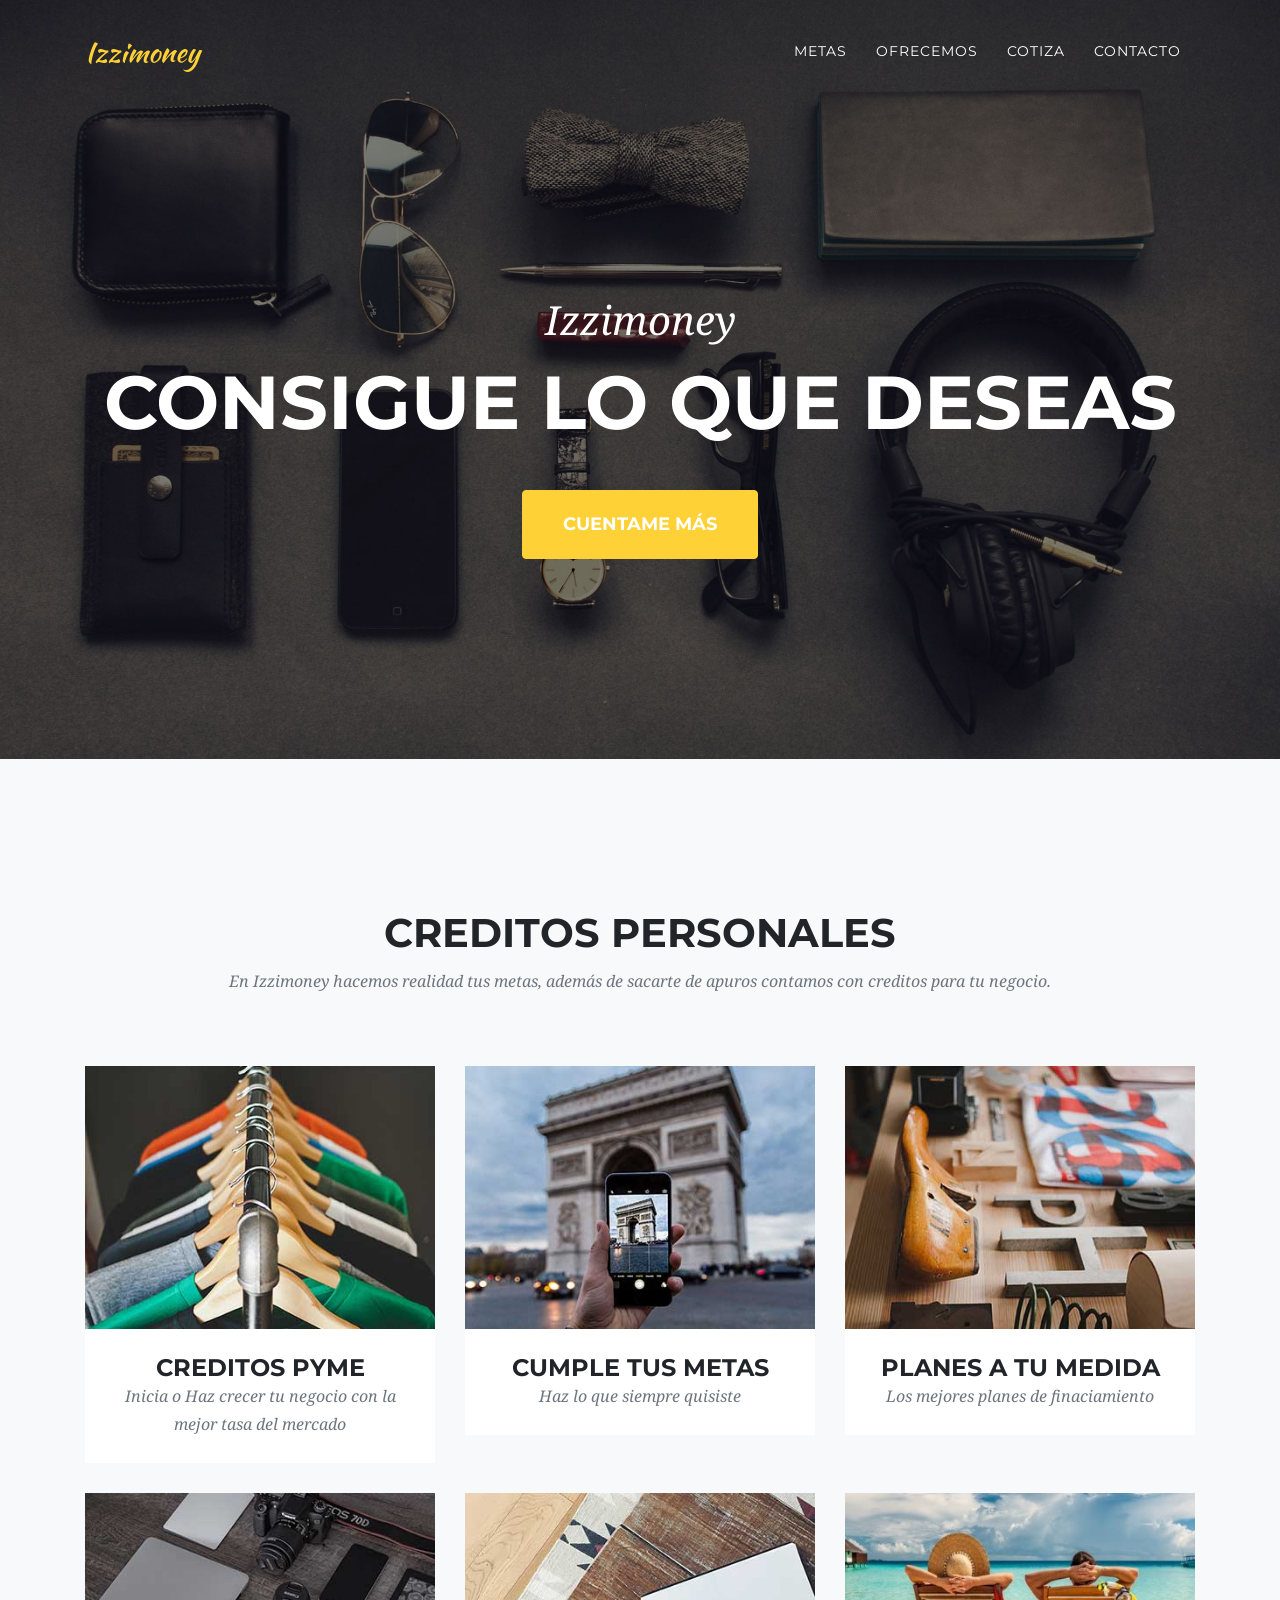
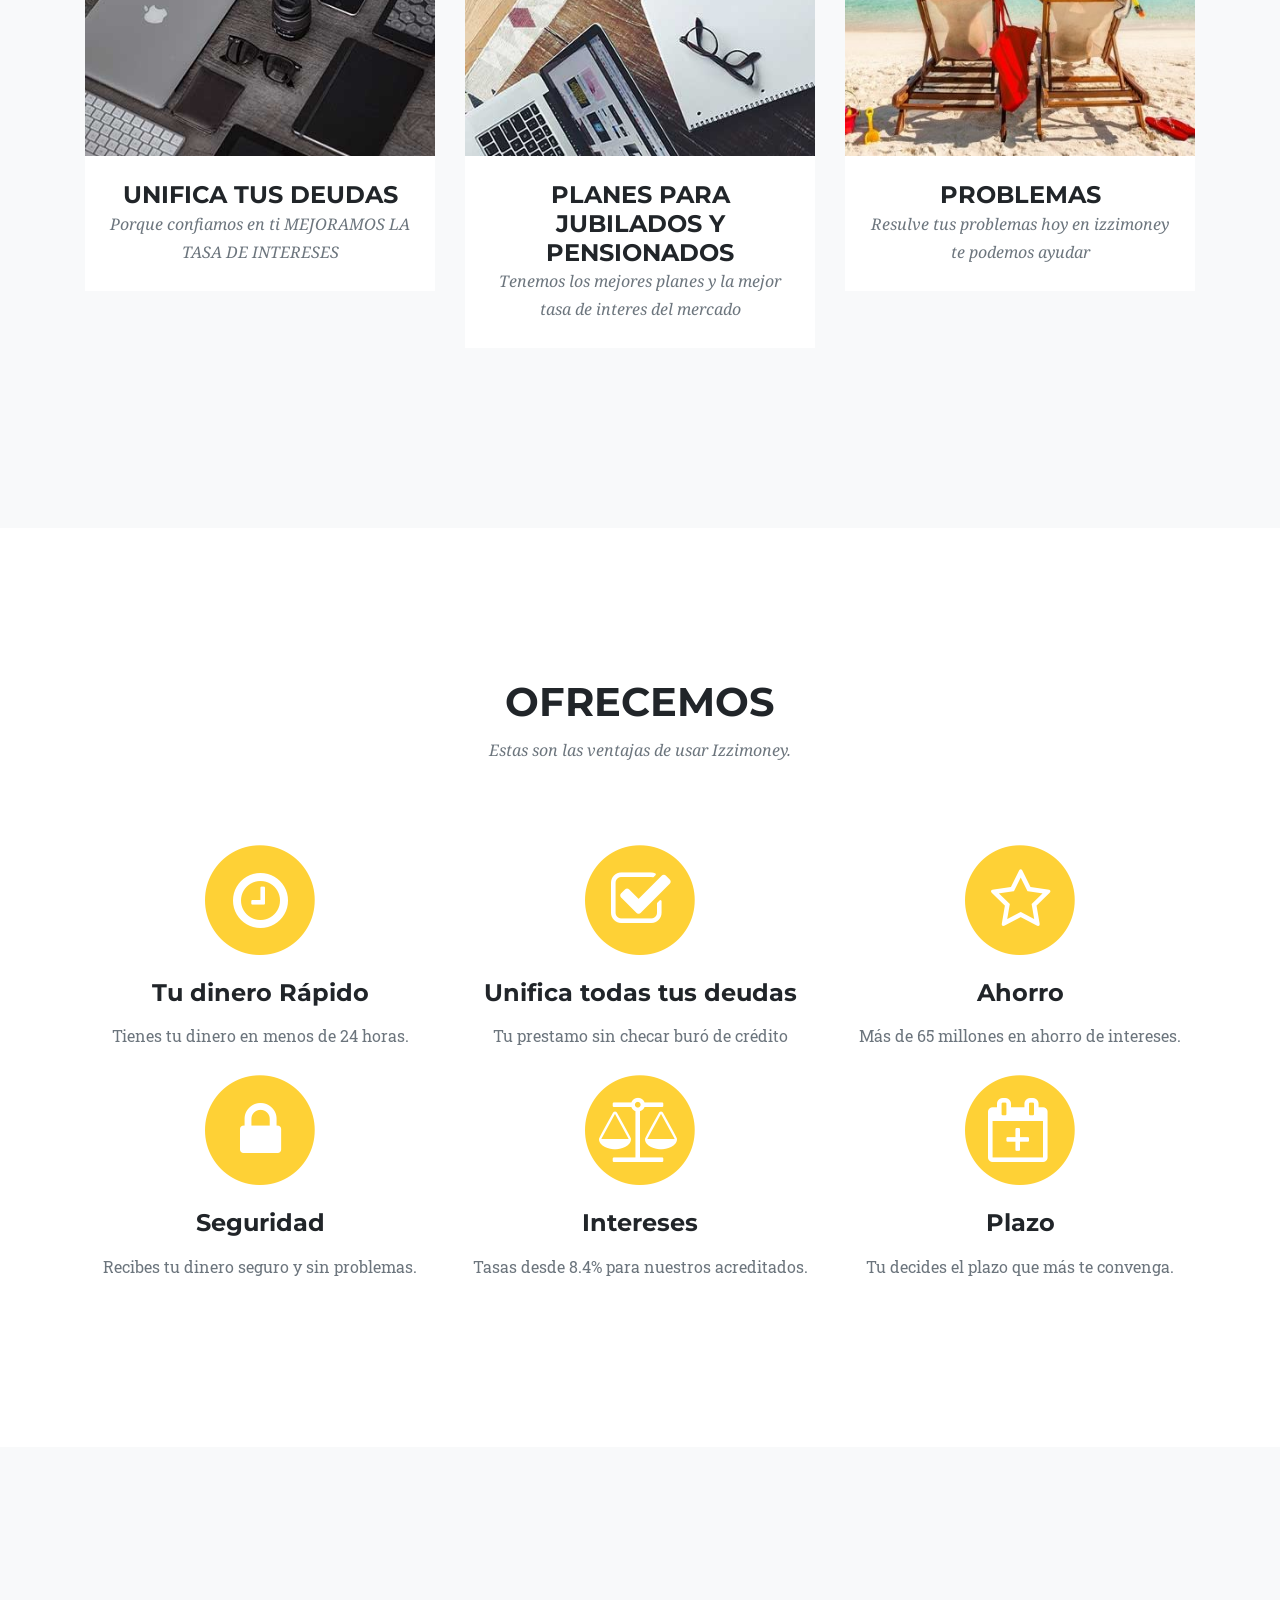
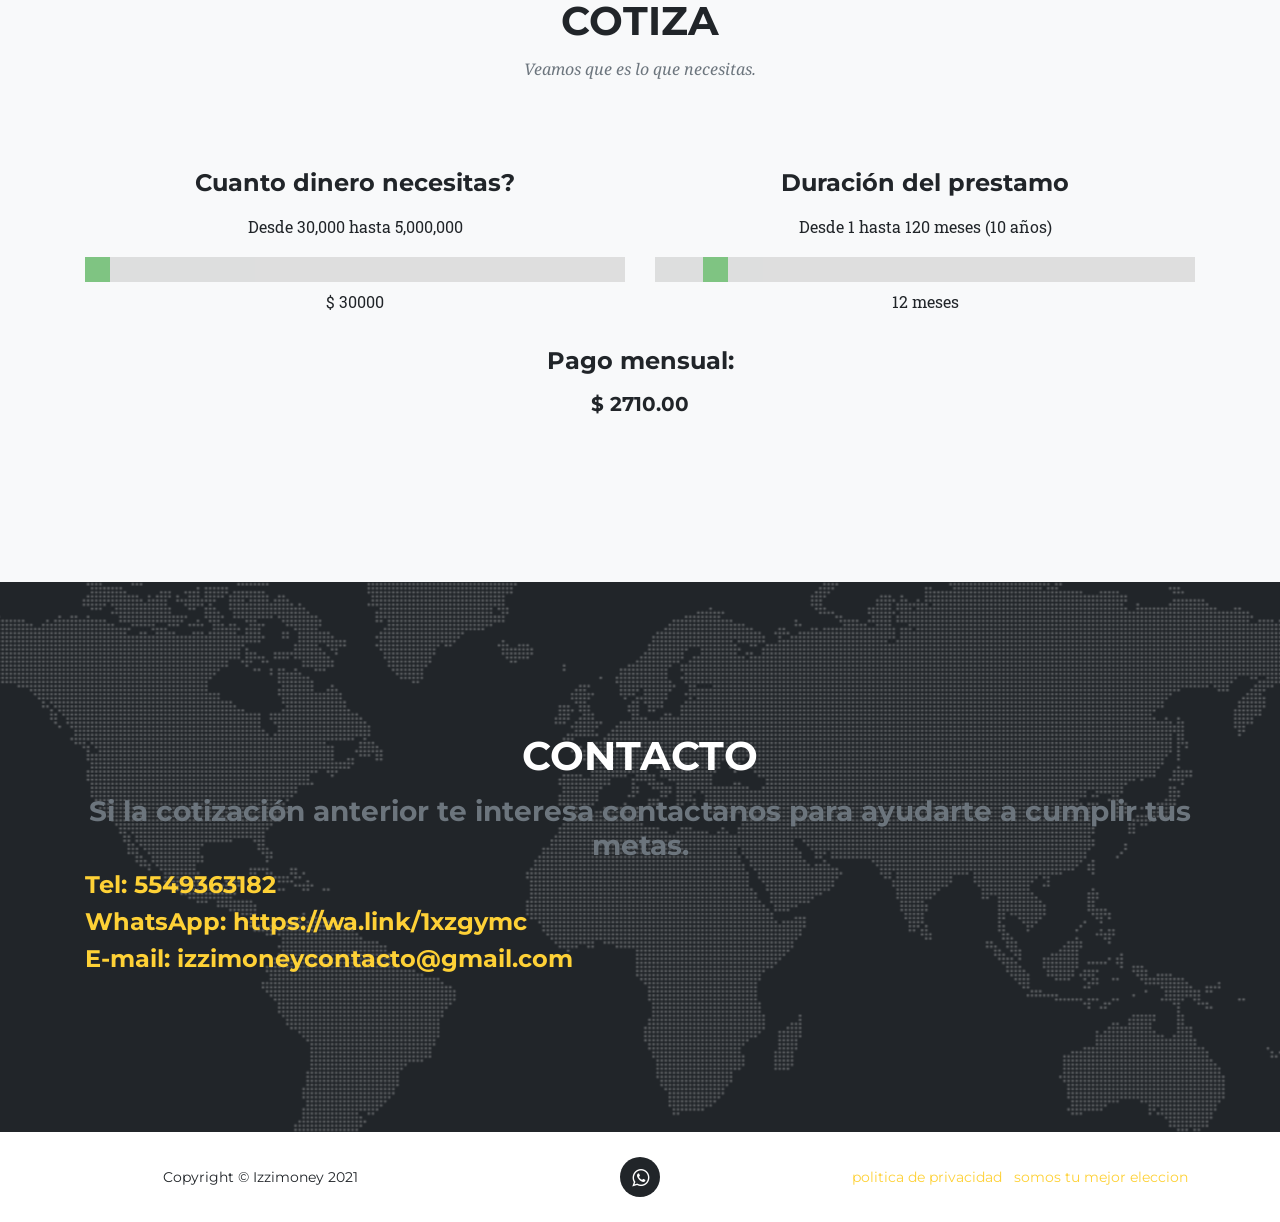
<file: index.html>
<!DOCTYPE html>
<html lang="en">

  <head>

    <meta charset="utf-8">
    <meta name="viewport" content="width=device-width, initial-scale=1, shrink-to-fit=no">
    <meta name="description" content="">
    <meta name="author" content="">

    <title>Izzimoney</title>

    <!-- Bootstrap core CSS -->
    <link href="vendor/bootstrap/css/bootstrap.min.css" rel="stylesheet">

    <!-- Custom fonts for this template -->
    <link href="vendor/font-awesome/css/font-awesome.min.css" rel="stylesheet" type="text/css">
    <link href="https://fonts.googleapis.com/css?family=Montserrat:400,700" rel="stylesheet" type="text/css">
    <link href='https://fonts.googleapis.com/css?family=Kaushan+Script' rel='stylesheet' type='text/css'>
    <link href='https://fonts.googleapis.com/css?family=Droid+Serif:400,700,400italic,700italic' rel='stylesheet' type='text/css'>
    <link href='https://fonts.googleapis.com/css?family=Roboto+Slab:400,100,300,700' rel='stylesheet' type='text/css'>

    <!-- Custom styles for this template -->
    <link href="css/agency.min.css" rel="stylesheet">
    <link href="css/rangeslide.css" rel="stylesheet">

  </head>

  <body id="page-top">

    <!-- Navigation -->
    <nav class="navbar navbar-expand-lg navbar-dark fixed-top" id="mainNav">
      <div class="container">
        <a class="navbar-brand js-scroll-trigger" href="#page-top">Izzimoney</a>
        <button class="navbar-toggler navbar-toggler-right" type="button" data-toggle="collapse" data-target="#navbarResponsive" aria-controls="navbarResponsive" aria-expanded="false" aria-label="Toggle navigation">
          Menu
          <i class="fa fa-bars"></i>
        </button>
        <div class="collapse navbar-collapse" id="navbarResponsive">
          <ul class="navbar-nav text-uppercase ml-auto">
            <li class="nav-item">
              <a class="nav-link js-scroll-trigger" href="#portfolio">Metas</a>
            </li>
            <li class="nav-item">
              <a class="nav-link js-scroll-trigger" href="#services">Ofrecemos</a>
            </li>
             <li class="nav-item">
              <a class="nav-link js-scroll-trigger" href="#cotiza">Cotiza</a>
            </li>
            <li class="nav-item">
              <a class="nav-link js-scroll-trigger" href="#contact">Contacto</a>
            </li>
          </ul>
        </div>
      </div>
    </nav>

    <!-- Header -->
    <header class="masthead">
      <div class="container">
        <div class="intro-text">
          <div class="intro-lead-in">Izzimoney</div>
          <div class="intro-heading text-uppercase">Consigue lo que deseas</div>
          <a class="btn btn-primary btn-xl text-uppercase js-scroll-trigger" href="#portfolio">Cuentame más</a>
        </div>
      </div>
    </header>

    <!-- Portfolio Grid -->
    <section class="bg-light" id="portfolio">
      <div class="container">
        <div class="row">
          <div class="col-lg-12 text-center">
            <h2 class="section-heading text-uppercase">CREDITOS PERSONALES</h2>
            <h3 class="section-subheading text-muted">En Izzimoney hacemos realidad tus metas, además de sacarte de apuros contamos con creditos para tu negocio.</h3>
          </div>
        </div>
        <div class="row">
          <div class="col-md-4 col-sm-6 portfolio-item">
            <a class="portfolio-link" data-toggle="modal" href="#portfolioModal1">
              <div class="portfolio-hover">
                <div class="portfolio-hover-content">
                  <i class="fa fa-plus fa-3x"></i>
                </div>
              </div>
              <img class="img-fluid" src="img/portfolio/01-thumbnail.jpg" alt="">
            </a>
            <div class="portfolio-caption">
              <h4>CREDITOS PYME</h4>
              <p class="text-muted">Inicia o Haz crecer tu negocio con la mejor tasa del mercado</p>
            </div>
          </div>
          <div class="col-md-4 col-sm-6 portfolio-item">
            <a class="portfolio-link" data-toggle="modal" href="#portfolioModal2">
              <div class="portfolio-hover">
                <div class="portfolio-hover-content">
                  <i class="fa fa-plus fa-3x"></i>
                </div>
              </div>
              <img class="img-fluid" src="img/portfolio/06-thumbnail.jpg" alt="">
            </a>
            <div class="portfolio-caption">
              <h4>CUMPLE TUS METAS</h4>
              <p class="text-muted">Haz lo que siempre quisiste</p>
            </div>
          </div>
          <div class="col-md-4 col-sm-6 portfolio-item">
            <a class="portfolio-link" data-toggle="modal" href="#portfolioModal3">
              <div class="portfolio-hover">
                <div class="portfolio-hover-content">
                  <i class="fa fa-plus fa-3x"></i>
                </div>
              </div>
              <img class="img-fluid" src="img/portfolio/03-thumbnail.jpg" alt="">
            </a>
            <div class="portfolio-caption">
              <h4>PLANES A TU MEDIDA</h4>
              <p class="text-muted">Los mejores planes de finaciamiento</p>
            </div>
          </div>
          <div class="col-md-4 col-sm-6 portfolio-item">
            <a class="portfolio-link" data-toggle="modal" href="#portfolioModal4">
              <div class="portfolio-hover">
                <div class="portfolio-hover-content">
                  <i class="fa fa-plus fa-3x"></i>
                </div>
              </div>
              <img class="img-fluid" src="img/portfolio/04-thumbnail.jpg" alt="">
            </a>
            <div class="portfolio-caption">
              <h4>UNIFICA TUS DEUDAS</h4>
              <p class="text-muted">Porque confiamos en ti MEJORAMOS LA TASA DE INTERESES</p>
            </div>
          </div>
          <div class="col-md-4 col-sm-6 portfolio-item">
            <a class="portfolio-link" data-toggle="modal" href="#portfolioModal5">
              <div class="portfolio-hover">
                <div class="portfolio-hover-content">
                  <i class="fa fa-plus fa-3x"></i>
                </div>
              </div>
              <img class="img-fluid" src="img/portfolio/05-thumbnail.jpg" alt="">
            </a>
            <div class="portfolio-caption">
              <h4>PLANES PARA JUBILADOS Y PENSIONADOS </h4>
              <p class="text-muted">Tenemos los mejores planes y la mejor tasa de interes del mercado</p>
            </div>
          </div>
          <div class="col-md-4 col-sm-6 portfolio-item">
	            <a class="portfolio-link" data-toggle="modal" href="#portfolioModal6">
	              <div class="portfolio-hover">
		                <div class="portfolio-hover-content">
		                  	<i class="fa fa-plus fa-3x"></i>
		                </div>
	              </div>
	              <img class="img-fluid" src="img/portfolio/VACACIONES.jpg" alt="">
	            </a>
            <div class="portfolio-caption">
              <h4>PROBLEMAS</h4>
              <p class="text-muted">Resulve tus problemas hoy en izzimoney te podemos ayudar</p>
            </div>
          </div>
        </div>
      </div>
    </section>
    
    <!-- Ofrecemos -->
    <section id="services">
      <div class="container">
        <div class="row">
          <div class="col-lg-12 text-center">
            <h2 class="section-heading text-uppercase">Ofrecemos</h2>
            <h3 class="section-subheading text-muted">Estas son las ventajas de usar Izzimoney.</h3>
          </div>
        </div>
        <div class="row text-center">
          <div class="col-md-4">
            <span class="fa-stack fa-4x">
              <i class="fa fa-circle fa-stack-2x text-primary"></i>
              <i class="fa fa-clock-o fa-stack-1x fa-inverse"></i>
            </span>
            <h4 class="service-heading">Tu dinero Rápido</h4>
            <p class="text-muted">Tienes tu dinero en menos de 24 horas.</p>
          </div>
          <div class="col-md-4">
            <span class="fa-stack fa-4x">
              <i class="fa fa-circle fa-stack-2x text-primary"></i>
              <i class="fa fa-check-square-o fa-stack-1x fa-inverse"></i>
            </span>
            <h4 class="service-heading">Unifica todas tus deudas</h4>
            <p class="text-muted">Tu prestamo sin checar buró de crédito</p>
          </div>
          <div class="col-md-4">
              <span class="fa-stack fa-4x">
                <i class="fa fa-circle fa-stack-2x text-primary"></i>
                <i class="fa fa-star-o fa-stack-1x fa-inverse"></i>
              </span>
              <h4 class="service-heading">Ahorro</h4>
              <p class="text-muted">Más de 65 millones en ahorro de intereses.</p>
            </div>
          <div class="col-md-4">
            <span class="fa-stack fa-4x">
              <i class="fa fa-circle fa-stack-2x text-primary"></i>
              <i class="fa fa-lock fa-stack-1x fa-inverse"></i>
            </span>
            <h4 class="service-heading">Seguridad</h4>
            <p class="text-muted">Recibes tu dinero seguro y sin problemas.</p>
          </div>
          <div class="col-md-4">
            <span class="fa-stack fa-4x">
              <i class="fa fa-circle fa-stack-2x text-primary"></i>
              <i class="fa fa-balance-scale fa-stack-1x fa-inverse"></i>
            </span>
            <h4 class="service-heading">Intereses</h4>
            <p class="text-muted">Tasas desde 8.4% para nuestros acreditados.</p>
          </div>
          <div class="col-md-4">
              <span class="fa-stack fa-4x">
                <i class="fa fa-circle fa-stack-2x text-primary"></i>
                <i class="fa fa-calendar-plus-o fa-stack-1x fa-inverse"></i>
              </span>
              <h4 class="service-heading">Plazo</h4>
              <p class="text-muted">Tu decides el plazo que más te convenga.</p>
            </div>
        </div>
      </div>
    </section>
    
     <!-- Cotiza -->
    <section class="bg-light" id="cotiza">
      <div class="container">
	        <div class="row">
		          <div class="col-lg-12 text-center">
			            <h2 class="section-heading text-uppercase">Cotiza</h2>
			            <h3 class="section-subheading text-muted">Veamos que es lo que necesitas.</h3>
		          </div>
	        </div>
	        <div class="row text-center">
		          <div class="col-md-6">
			           <div class="slidecontainer">
				             <h4 class="service-heading">Cuanto dinero necesitas?</h4>
				             <p>Desde 30,000 hasta 5,000,000</p>
				             <input type="range" min="30000" max="5000000" value="30000" class="slider" id="dinero">
			            	 <p>$ <span id="resdinero"></span></p>
			          </div>
		          </div>
		          <div class="col-md-6">
			            <div class="slidecontainer">
				              <h4 class="service-heading">Duración del prestamo</h4>
				              <p>Desde 1 hasta 120 meses (10 años)</p>
				              <input type="range" min="1" max="120" value="12" class="slider" id="meses">
				              <p><span id="resmeses"></span> meses</p>
			            </div>
		          </div>
		          <div class="col-md-12 justify-content">
			              <div class="slidecontainer">
				                <h4 class="service-heading">Pago mensual:</h4>
				              	<p><h5 class="service-heading">$ <span id="pago"></span></h5></p>
			              </div>
		           </div>
	        </div>
      </div>
    </section>

    <!-- Contact -->
    <section id="contact">
      <div class="container">
        <div class="row">
	          <div class="col-lg-12 text-center">
		            <h2 class="section-heading text-uppercase">Contacto</h2>
		            <h3 class="section-heading text-muted">Si la cotización anterior te interesa contactanos para ayudarte a cumplir tus metas.</h3>
	          </div>
        </div>
        <div class="row">
          <div class="col-lg-12">
              <div class="row">
              		 <div class="col-md-12"></div>
	                <div class="col-md-12">
		                  <div class="text-left text-white">
                          <a href = '#contacto'>
                            <h4>Tel: 5549363182</h4>
                          </a>
		                  </div>
		                  <div class="text-left text-white">
                         <a href = "https://wa.link/1xzgym">
                            <h4 >WhatsApp: https://wa.link/1xzgymc</h4>
                          </a>
		                  </div>
		                  <div class="text-left text-white">
                          <a href = '#contacto'>
                            <h4>E-mail: izzimoneycontacto@gmail.com</h4>
                          </a>
		                  </div>
	                </div>
              </div>
          </div>
        </div>
      </div>
    </section>

    <!-- Footer -->
    <footer>
      <div class="container">
        <div class="row">
          <div class="col-md-4">
            <span class="copyright">Copyright &copy; Izzimoney 2021</span>
          </div>
          <div class="col-md-4">
            <ul class="list-inline social-buttons">
              <li class="list-inline-item">
                <a href="https://wa.me/message/SJMD4FY2PYHNI1">
                  <i class="fa fa-whatsapp"></i>
                </a>
              </li>
            </ul>
          </div>
          <div class="col-md-4">
            <ul class="list-inline quicklinks">
              <li class="list-inline-item">
                <a href="#contacto">politica de privacidad</a>
              </li>
              <li class="list-inline-item">
                <a href="#contacto">somos tu mejor eleccion</a>
              </li>
            </ul>
          </div>
        </div>
      </div>
    </footer>

    <!-- Portfolio Modals -->

    <!-- Modal 1 -->
    <div class="portfolio-modal modal fade" id="portfolioModal1" tabindex="-1" role="dialog" aria-hidden="true">
      <div class="modal-dialog">
        <div class="modal-content">
          <div class="close-modal" data-dismiss="modal">
            <div class="lr">
              <div class="rl"></div>
            </div>
          </div>
          <div class="container">
            <div class="row">
              <div class="col-lg-8 mx-auto">
                <div class="modal-body">
                  <!-- Project Details Go Here -->
                  <h2 class="text-uppercase">Ropa</h2>
                  <p class="item-intro text-muted">Vistete como siempre has soñado.</p>
                  <img class="img-fluid d-block mx-auto" src="img/portfolio/01-full.jpg" alt="">
                  <button class="btn btn-primary" data-dismiss="modal" type="button">
                    <i class="fa fa-times"></i>
                    Close Project</button>
                </div>
              </div>
            </div>
          </div>
        </div>
      </div>
    </div>

    <!-- Modal 2 -->
    <div class="portfolio-modal modal fade" id="portfolioModal2" tabindex="-1" role="dialog" aria-hidden="true">
      <div class="modal-dialog">
        <div class="modal-content">
          <div class="close-modal" data-dismiss="modal">
            <div class="lr">
              <div class="rl"></div>
            </div>
          </div>
          <div class="container">
            <div class="row">
              <div class="col-lg-8 mx-auto">
                <div class="modal-body">
                  <!-- Project Details Go Here -->
                  <h2 class="text-uppercase">Viaja</h2>
                  <p class="item-intro text-muted">Conoce ese lugar que siempre quisiste.</p>
                  <img class="img-fluid d-block mx-auto" src="img/portfolio/03-full.jpg" alt="">
                  <button class="btn btn-primary" data-dismiss="modal" type="button">
                    <i class="fa fa-times"></i>
                    Close Project</button>
                </div>
              </div>
            </div>
          </div>
        </div>
      </div>
    </div>

    <!-- Modal 3 -->
    <div class="portfolio-modal modal fade" id="portfolioModal3" tabindex="-1" role="dialog" aria-hidden="true">
      <div class="modal-dialog">
        <div class="modal-content">
          <div class="close-modal" data-dismiss="modal">
            <div class="lr">
              <div class="rl"></div>
            </div>
          </div>
          <div class="container">
            <div class="row">
              <div class="col-lg-8 mx-auto">
                <div class="modal-body">
                  <!-- Project Details Go Here -->
                  <h2 class="text-uppercase">Crece tu negocio</h2>
                  <p class="item-intro text-muted">Pide lo que necesitas para hacer crecer tu negocio.</p>
                  <img class="img-fluid d-block mx-auto" src="img/portfolio/03-full.jpg" alt="">
                  <button class="btn btn-primary" data-dismiss="modal" type="button">
                    <i class="fa fa-times"></i>
                    Close Project</button>
                </div>
              </div>
            </div>
          </div>
        </div>
      </div>
    </div>

    <!-- Modal 4 -->
    <div class="portfolio-modal modal fade" id="portfolioModal4" tabindex="-1" role="dialog" aria-hidden="true">
      <div class="modal-dialog">
        <div class="modal-content">
          <div class="close-modal" data-dismiss="modal">
            <div class="lr">
              <div class="rl"></div>
            </div>
          </div>
          <div class="container">
            <div class="row">
              <div class="col-lg-8 mx-auto">
                <div class="modal-body">
                  <!-- Project Details Go Here -->
                  <h2 class="text-uppercase">Lujos</h2>
                  <p class="item-intro text-muted">Date ese lujo que siempre has querido, te lo mereces!</p>
                  <img class="img-fluid d-block mx-auto" src="img/portfolio/04-full.jpg" alt="">
                  <button class="btn btn-primary" data-dismiss="modal" type="button">
                    <i class="fa fa-times"></i>
                    Close Project</button>
                </div>
              </div>
            </div>
          </div>
        </div>
      </div>
    </div>

    <!-- Modal 5 -->
    <div class="portfolio-modal modal fade" id="portfolioModal5" tabindex="-1" role="dialog" aria-hidden="true">
      <div class="modal-dialog">
        <div class="modal-content">
          <div class="close-modal" data-dismiss="modal">
            <div class="lr">
              <div class="rl"></div>
            </div>
          </div>
          <div class="container">
            <div class="row">
              <div class="col-lg-8 mx-auto">
                <div class="modal-body">
                  <!-- Project Details Go Here -->
                  <h2 class="text-uppercase">Estudia</h2>
                  <p class="item-intro text-muted">Logra estudiar lo que siempre has deseado.</p>
                  <img class="img-fluid d-block mx-auto" src="img/portfolio/05-full.jpg" alt="">
                  <button class="btn btn-primary" data-dismiss="modal" type="button">
                    <i class="fa fa-times"></i>
                    Close Project</button>
                </div>
              </div>
            </div>
          </div>
        </div>
      </div>
    </div>

    <!-- Modal 6 -->
    <div class="portfolio-modal modal fade" id="portfolioModal6" tabindex="-1" role="dialog" aria-hidden="true">
      <div class="modal-dialog">
        <div class="modal-content">
          <div class="close-modal" data-dismiss="modal">
            <div class="lr">
              <div class="rl"></div>
            </div>
          </div>
          <div class="container">
            <div class="row">
              <div class="col-lg-8 mx-auto">
                <div class="modal-body">
                  <!-- Project Details Go Here -->
                  <h2 class="text-uppercase">Descansa</h2>
                  <p class="item-intro text-muted">Tomate esas vacaciones que estabas postergando.</p>
                  <img class="img-fluid d-block mx-auto" src="img/portfolio/VACACIONES-full.jpg" alt="">
                  <button class="btn btn-primary" data-dismiss="modal" type="button">
                    <i class="fa fa-times"></i>
                    Close Project</button>
                </div>
              </div>
            </div>
          </div>
        </div>
      </div>
    </div>

    <!-- Bootstrap core JavaScript -->
    <script src="vendor/jquery/jquery.min.js"></script>
    <script src="vendor/bootstrap/js/bootstrap.bundle.min.js"></script>

    <!-- Plugin JavaScript -->
    <script src="vendor/jquery-easing/jquery.easing.min.js"></script>

    <!-- Contact form JavaScript -->
    <script src="js/jqBootstrapValidation.js"></script>
    <script src="js/contact_me.js"></script>

    <!-- Custom scripts for this template -->
    <script src="js/agency.min.js"></script>
     <script src="js/rangeslider.js"></script>

  </body>

</html>
</file>
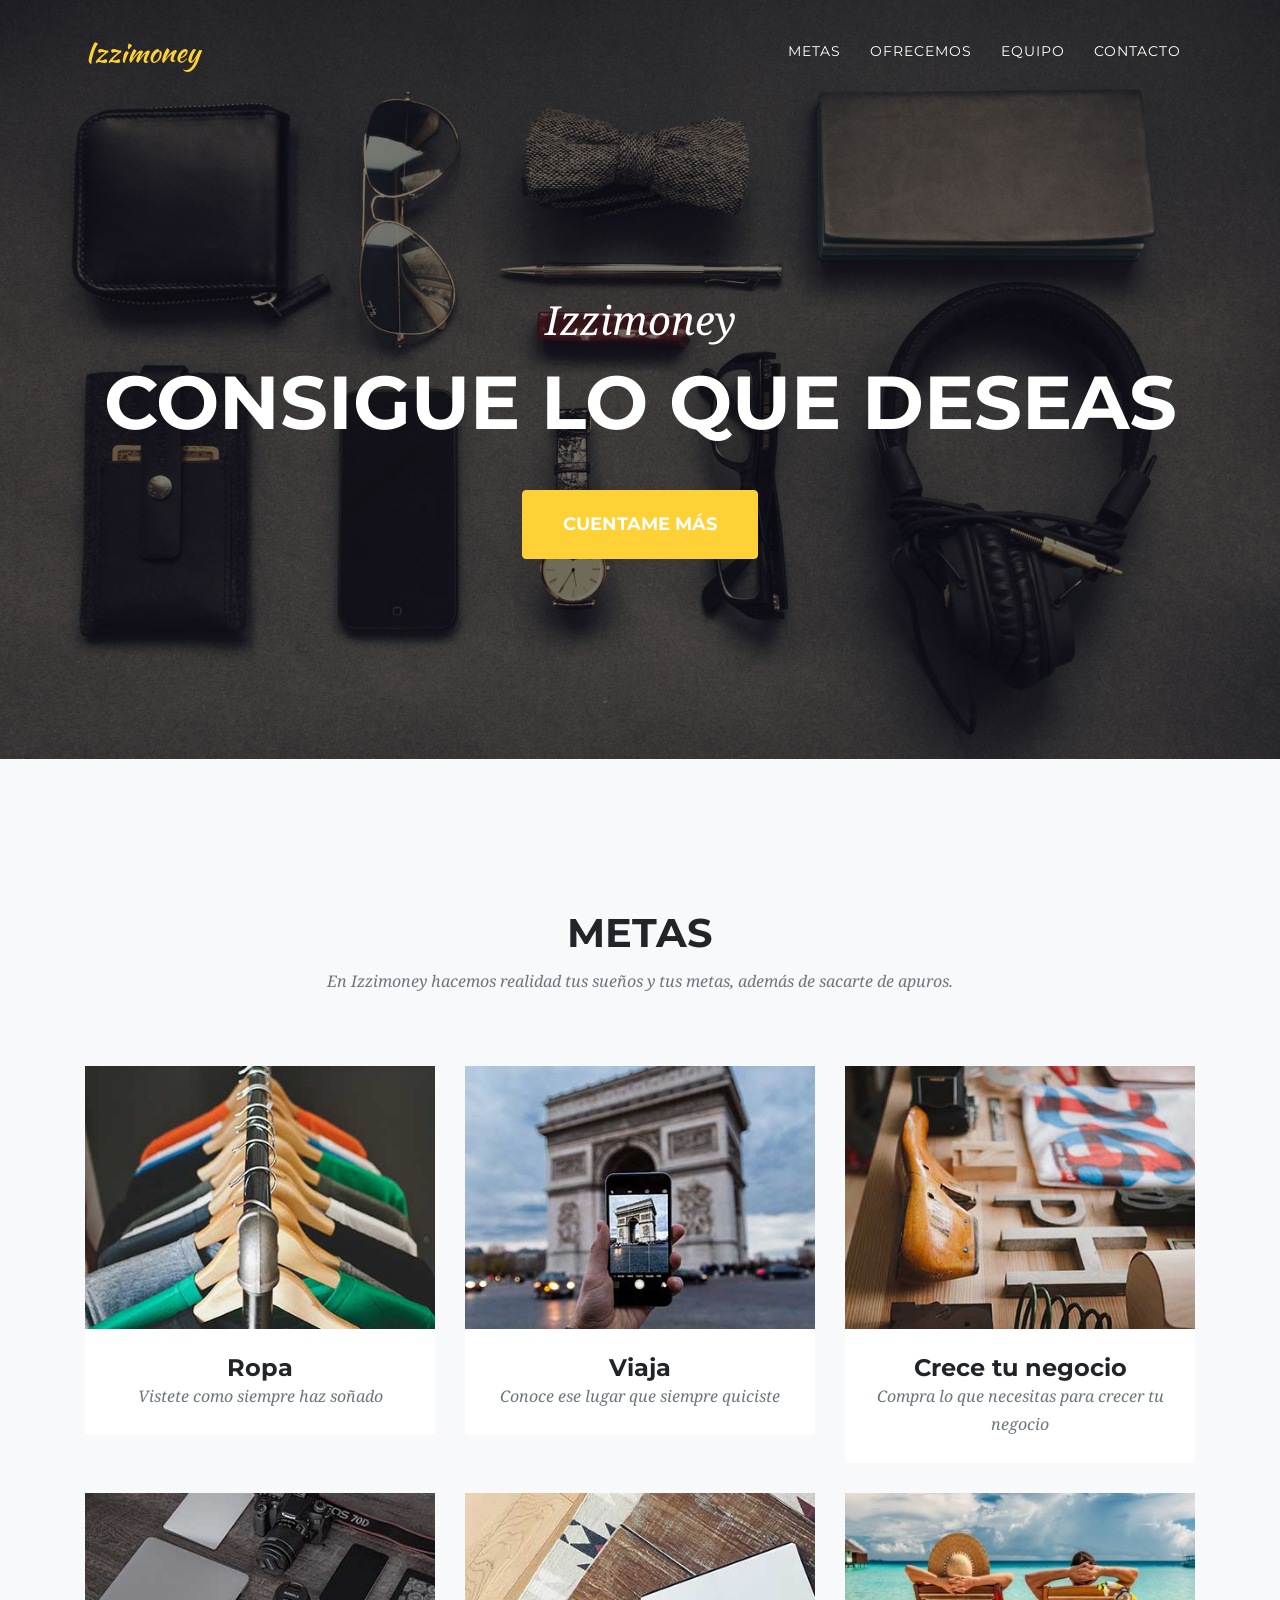
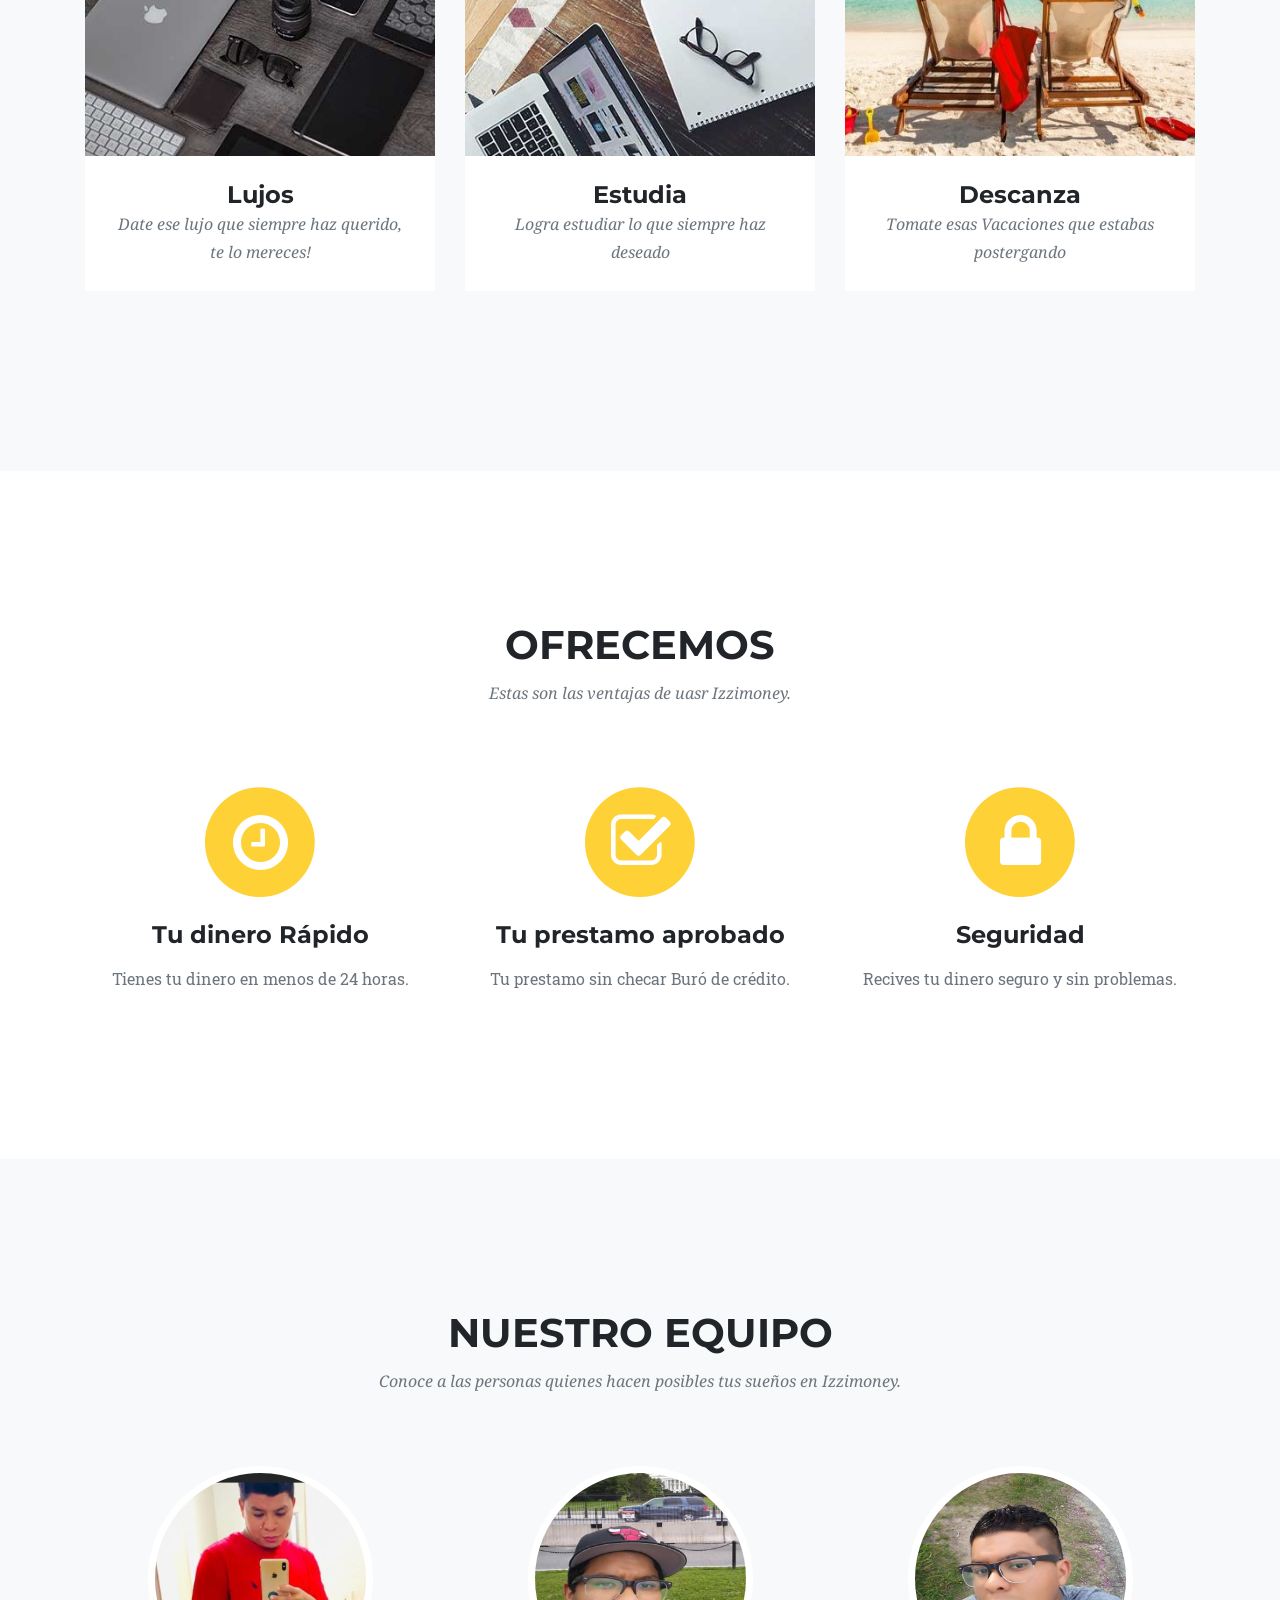
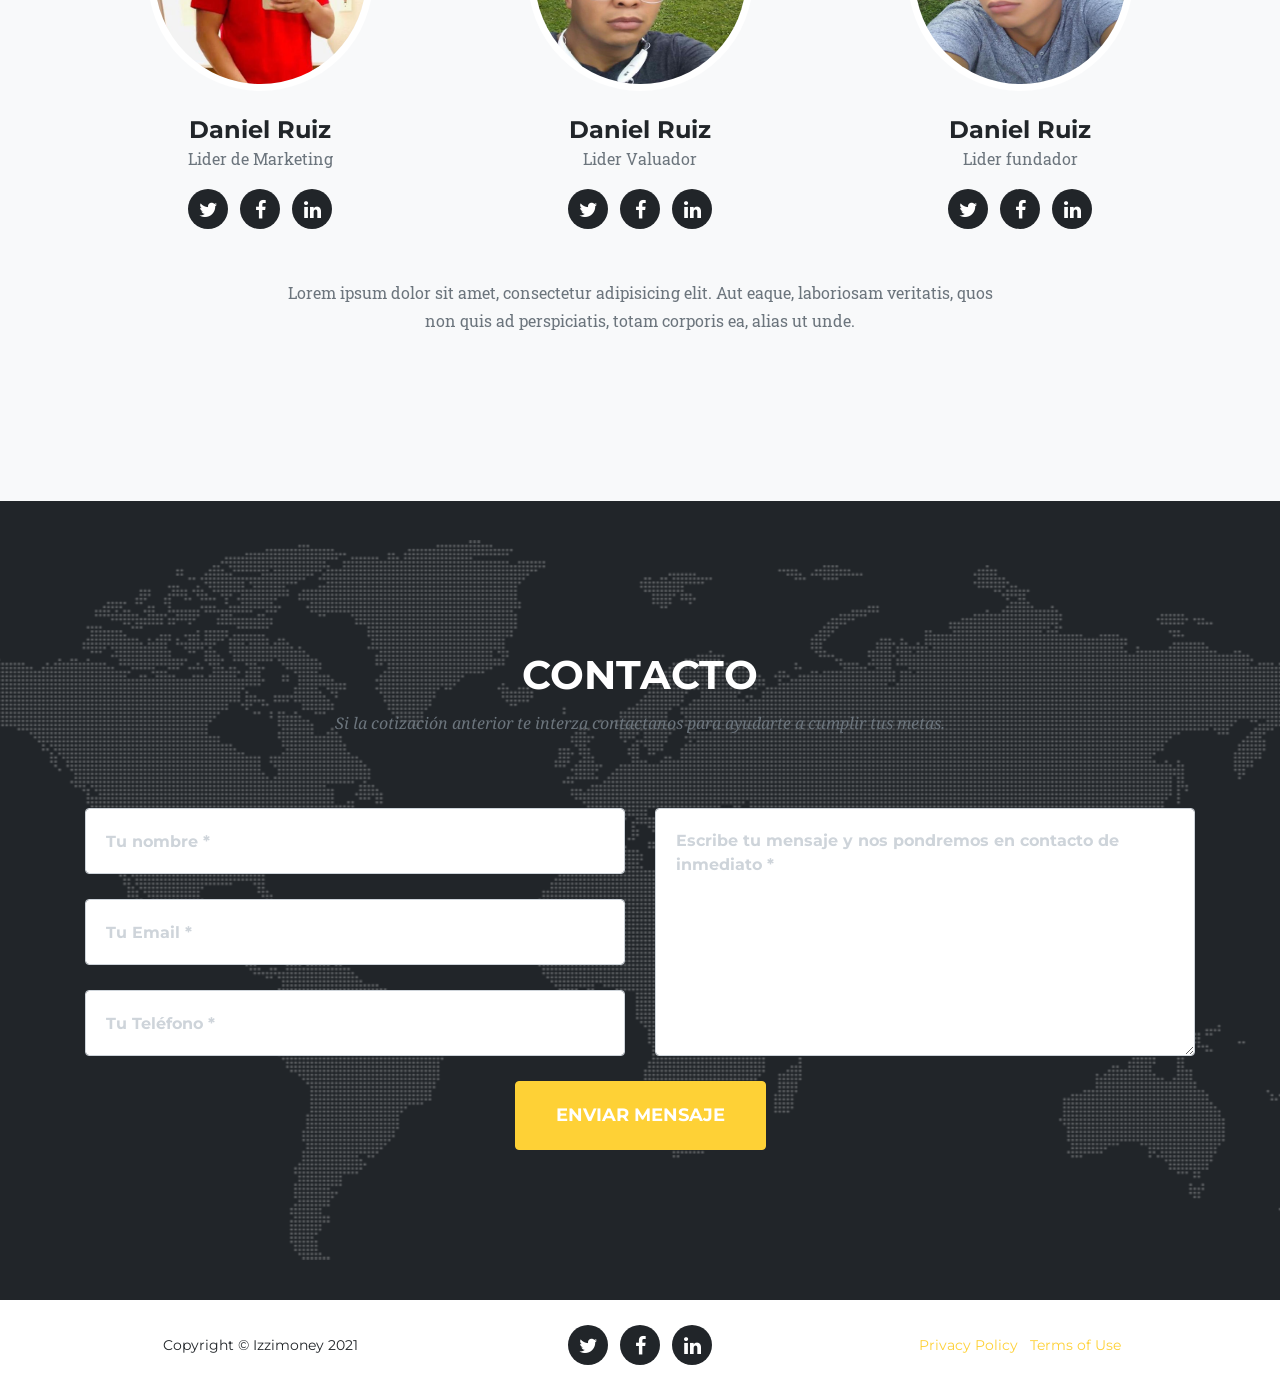
<file: WebContent/index.html>
<!DOCTYPE html>
<html lang="en">

  <head>

    <meta charset="utf-8">
    <meta name="viewport" content="width=device-width, initial-scale=1, shrink-to-fit=no">
    <meta name="description" content="">
    <meta name="author" content="">

    <title>Agency - Start Bootstrap Theme</title>

    <!-- Bootstrap core CSS -->
    <link href="vendor/bootstrap/css/bootstrap.min.css" rel="stylesheet">

    <!-- Custom fonts for this template -->
    <link href="vendor/font-awesome/css/font-awesome.min.css" rel="stylesheet" type="text/css">
    <link href="https://fonts.googleapis.com/css?family=Montserrat:400,700" rel="stylesheet" type="text/css">
    <link href='https://fonts.googleapis.com/css?family=Kaushan+Script' rel='stylesheet' type='text/css'>
    <link href='https://fonts.googleapis.com/css?family=Droid+Serif:400,700,400italic,700italic' rel='stylesheet' type='text/css'>
    <link href='https://fonts.googleapis.com/css?family=Roboto+Slab:400,100,300,700' rel='stylesheet' type='text/css'>

    <!-- Custom styles for this template -->
    <link href="css/agency.min.css" rel="stylesheet">

  </head>

  <body id="page-top">

    <!-- Navigation -->
    <nav class="navbar navbar-expand-lg navbar-dark fixed-top" id="mainNav">
      <div class="container">
        <a class="navbar-brand js-scroll-trigger" href="#page-top">Izzimoney</a>
        <button class="navbar-toggler navbar-toggler-right" type="button" data-toggle="collapse" data-target="#navbarResponsive" aria-controls="navbarResponsive" aria-expanded="false" aria-label="Toggle navigation">
          Menu
          <i class="fa fa-bars"></i>
        </button>
        <div class="collapse navbar-collapse" id="navbarResponsive">
          <ul class="navbar-nav text-uppercase ml-auto">
            <li class="nav-item">
              <a class="nav-link js-scroll-trigger" href="#portfolio">Metas</a>
            </li>
            <li class="nav-item">
              <a class="nav-link js-scroll-trigger" href="#services">Ofrecemos</a>
            </li>
            <li class="nav-item">
              <a class="nav-link js-scroll-trigger" href="#team">Equipo</a>
            </li>
            <li class="nav-item">
              <a class="nav-link js-scroll-trigger" href="#contact">Contacto</a>
            </li>
          </ul>
        </div>
      </div>
    </nav>

    <!-- Header -->
    <header class="masthead">
      <div class="container">
        <div class="intro-text">
          <div class="intro-lead-in">Izzimoney</div>
          <div class="intro-heading text-uppercase">Consigue lo que deseas</div>
          <a class="btn btn-primary btn-xl text-uppercase js-scroll-trigger" href="#portfolio">Cuentame más</a>
        </div>
      </div>
    </header>

    <!-- Portfolio Grid -->
    <section class="bg-light" id="portfolio">
      <div class="container">
        <div class="row">
          <div class="col-lg-12 text-center">
            <h2 class="section-heading text-uppercase">METAS</h2>
            <h3 class="section-subheading text-muted">En Izzimoney hacemos realidad tus sueños y tus metas, además de sacarte de apuros.</h3>
          </div>
        </div>
        <div class="row">
          <div class="col-md-4 col-sm-6 portfolio-item">
            <a class="portfolio-link" data-toggle="modal" href="#portfolioModal1">
              <div class="portfolio-hover">
                <div class="portfolio-hover-content">
                  <i class="fa fa-plus fa-3x"></i>
                </div>
              </div>
              <img class="img-fluid" src="img/portfolio/01-thumbnail.jpg" alt="">
            </a>
            <div class="portfolio-caption">
              <h4>Ropa</h4>
              <p class="text-muted">Vistete como siempre haz soñado</p>
            </div>
          </div>
          <div class="col-md-4 col-sm-6 portfolio-item">
            <a class="portfolio-link" data-toggle="modal" href="#portfolioModal2">
              <div class="portfolio-hover">
                <div class="portfolio-hover-content">
                  <i class="fa fa-plus fa-3x"></i>
                </div>
              </div>
              <img class="img-fluid" src="img/portfolio/06-thumbnail.jpg" alt="">
            </a>
            <div class="portfolio-caption">
              <h4>Viaja</h4>
              <p class="text-muted">Conoce ese lugar que siempre quiciste</p>
            </div>
          </div>
          <div class="col-md-4 col-sm-6 portfolio-item">
            <a class="portfolio-link" data-toggle="modal" href="#portfolioModal3">
              <div class="portfolio-hover">
                <div class="portfolio-hover-content">
                  <i class="fa fa-plus fa-3x"></i>
                </div>
              </div>
              <img class="img-fluid" src="img/portfolio/03-thumbnail.jpg" alt="">
            </a>
            <div class="portfolio-caption">
              <h4>Crece tu negocio</h4>
              <p class="text-muted">Compra lo que necesitas para crecer tu negocio</p>
            </div>
          </div>
          <div class="col-md-4 col-sm-6 portfolio-item">
            <a class="portfolio-link" data-toggle="modal" href="#portfolioModal4">
              <div class="portfolio-hover">
                <div class="portfolio-hover-content">
                  <i class="fa fa-plus fa-3x"></i>
                </div>
              </div>
              <img class="img-fluid" src="img/portfolio/04-thumbnail.jpg" alt="">
            </a>
            <div class="portfolio-caption">
              <h4>Lujos</h4>
              <p class="text-muted">Date ese lujo que siempre haz querido, te lo mereces!</p>
            </div>
          </div>
          <div class="col-md-4 col-sm-6 portfolio-item">
            <a class="portfolio-link" data-toggle="modal" href="#portfolioModal5">
              <div class="portfolio-hover">
                <div class="portfolio-hover-content">
                  <i class="fa fa-plus fa-3x"></i>
                </div>
              </div>
              <img class="img-fluid" src="img/portfolio/05-thumbnail.jpg" alt="">
            </a>
            <div class="portfolio-caption">
              <h4>Estudia</h4>
              <p class="text-muted">Logra estudiar lo que siempre haz deseado</p>
            </div>
          </div>
          <div class="col-md-4 col-sm-6 portfolio-item">
            <a class="portfolio-link" data-toggle="modal" href="#portfolioModal6">
              <div class="portfolio-hover">
                <div class="portfolio-hover-content">
                  <i class="fa fa-plus fa-3x"></i>
                </div>
              </div>
              <img class="img-fluid" src="img/portfolio/VACACIONES.jpg" alt="">
            </a>
            <div class="portfolio-caption">
              <h4>Descanza</h4>
              <p class="text-muted">Tomate esas Vacaciones que estabas postergando</p>
            </div>
          </div>
        </div>
      </div>
    </section>
    
    <!-- Ofrecemos -->
    <section id="services">
      <div class="container">
        <div class="row">
          <div class="col-lg-12 text-center">
            <h2 class="section-heading text-uppercase">Ofrecemos</h2>
            <h3 class="section-subheading text-muted">Estas son las ventajas de uasr Izzimoney.</h3>
          </div>
        </div>
        <div class="row text-center">
          <div class="col-md-4">
            <span class="fa-stack fa-4x">
              <i class="fa fa-circle fa-stack-2x text-primary"></i>
              <i class="fa fa-clock-o fa-stack-1x fa-inverse"></i>
            </span>
            <h4 class="service-heading">Tu dinero Rápido</h4>
            <p class="text-muted">Tienes tu dinero en menos de 24 horas.</p>
          </div>
          <div class="col-md-4">
            <span class="fa-stack fa-4x">
              <i class="fa fa-circle fa-stack-2x text-primary"></i>
              <i class="fa fa-check-square-o fa-stack-1x fa-inverse"></i>
            </span>
            <h4 class="service-heading">Tu prestamo aprobado</h4>
            <p class="text-muted">Tu prestamo sin checar Buró de crédito.</p>
          </div>
          <div class="col-md-4">
            <span class="fa-stack fa-4x">
              <i class="fa fa-circle fa-stack-2x text-primary"></i>
              <i class="fa fa-lock fa-stack-1x fa-inverse"></i>
            </span>
            <h4 class="service-heading">Seguridad</h4>
            <p class="text-muted">Recives tu dinero seguro y sin problemas.</p>
          </div>
        </div>
      </div>
    </section>

    <!-- Team -->
    <section class="bg-light" id="team">
      <div class="container">
        <div class="row">
          <div class="col-lg-12 text-center">
            <h2 class="section-heading text-uppercase">Nuestro Equipo</h2>
            <h3 class="section-subheading text-muted">Conoce a las personas quienes hacen posibles tus sueños en Izzimoney.</h3>
          </div>
        </div>
        <div class="row">
          <div class="col-sm-4">
            <div class="team-member">
              <img class="mx-auto rounded-circle" src="img/team/daniel1.jpg" alt="">
              <h4>Daniel Ruiz</h4>
              <p class="text-muted">Lider de Marketing</p>
              <ul class="list-inline social-buttons">
                <li class="list-inline-item">
                  <a href="#">
                    <i class="fa fa-twitter"></i>
                  </a>
                </li>
                <li class="list-inline-item">
                  <a href="#">
                    <i class="fa fa-facebook"></i>
                  </a>
                </li>
                <li class="list-inline-item">
                  <a href="#">
                    <i class="fa fa-linkedin"></i>
                  </a>
                </li>
              </ul>
            </div>
          </div>
          <div class="col-sm-4">
            <div class="team-member">
              <img class="mx-auto rounded-circle" src="img/team/daniel2.jpg" alt="">
              <h4>Daniel Ruiz</h4>
              <p class="text-muted">Lider Valuador</p>
              <ul class="list-inline social-buttons">
                <li class="list-inline-item">
                  <a href="#">
                    <i class="fa fa-twitter"></i>
                  </a>
                </li>
                <li class="list-inline-item">
                  <a href="#">
                    <i class="fa fa-facebook"></i>
                  </a>
                </li>
                <li class="list-inline-item">
                  <a href="#">
                    <i class="fa fa-linkedin"></i>
                  </a>
                </li>
              </ul>
            </div>
          </div>
          <div class="col-sm-4">
            <div class="team-member">
              <img class="mx-auto rounded-circle" src="img/team/daniel3.jpg" alt="">
              <h4>Daniel Ruiz</h4>
              <p class="text-muted">Lider fundador</p>
              <ul class="list-inline social-buttons">
                <li class="list-inline-item">
                  <a href="#">
                    <i class="fa fa-twitter"></i>
                  </a>
                </li>
                <li class="list-inline-item">
                  <a href="#">
                    <i class="fa fa-facebook"></i>
                  </a>
                </li>
                <li class="list-inline-item">
                  <a href="#">
                    <i class="fa fa-linkedin"></i>
                  </a>
                </li>
              </ul>
            </div>
          </div>
        </div>
        <div class="row">
          <div class="col-lg-8 mx-auto text-center">
            <p class="large text-muted">Lorem ipsum dolor sit amet, consectetur adipisicing elit. Aut eaque, laboriosam veritatis, quos non quis ad perspiciatis, totam corporis ea, alias ut unde.</p>
          </div>
        </div>
      </div>
    </section>

    <!-- Contact -->
    <section id="contact">
      <div class="container">
        <div class="row">
          <div class="col-lg-12 text-center">
            <h2 class="section-heading text-uppercase">Contacto</h2>
            <h3 class="section-subheading text-muted">Si la cotización anterior te interza contactanos para ayudarte a cumplir tus metas.</h3>
          </div>
        </div>
        <div class="row">
          <div class="col-lg-12">
            <form id="contactForm" name="sentMessage" novalidate="novalidate">
              <div class="row">
                <div class="col-md-6">
                  <div class="form-group">
                    <input class="form-control" id="name" type="text" placeholder="Tu nombre *" required="required" data-validation-required-message="Please enter your name.">
                    <p class="help-block text-danger"></p>
                  </div>
                  <div class="form-group">
                    <input class="form-control" id="email" type="email" placeholder="Tu Email *" required="required" data-validation-required-message="Please enter your email address.">
                    <p class="help-block text-danger"></p>
                  </div>
                  <div class="form-group">
                    <input class="form-control" id="phone" type="tel" placeholder="Tu Teléfono *" required="required" data-validation-required-message="Please enter your phone number.">
                    <p class="help-block text-danger"></p>
                  </div>
                </div>
                <div class="col-md-6">
                  <div class="form-group">
                    <textarea class="form-control" id="message" placeholder="Escribe tu mensaje y nos pondremos en contacto de inmediato *" required="required" data-validation-required-message="Please enter a message."></textarea>
                    <p class="help-block text-danger"></p>
                  </div>
                </div>
                <div class="clearfix"></div>
                <div class="col-lg-12 text-center">
                  <div id="success"></div>
                  <button id="sendMessageButton" class="btn btn-primary btn-xl text-uppercase" type="submit">Enviar mensaje</button>
                </div>
              </div>
            </form>
          </div>
        </div>
      </div>
    </section>

    <!-- Footer -->
    <footer>
      <div class="container">
        <div class="row">
          <div class="col-md-4">
            <span class="copyright">Copyright &copy; Izzimoney 2021</span>
          </div>
          <div class="col-md-4">
            <ul class="list-inline social-buttons">
              <li class="list-inline-item">
                <a href="#">
                  <i class="fa fa-twitter"></i>
                </a>
              </li>
              <li class="list-inline-item">
                <a href="#">
                  <i class="fa fa-facebook"></i>
                </a>
              </li>
              <li class="list-inline-item">
                <a href="#">
                  <i class="fa fa-linkedin"></i>
                </a>
              </li>
            </ul>
          </div>
          <div class="col-md-4">
            <ul class="list-inline quicklinks">
              <li class="list-inline-item">
                <a href="#">Privacy Policy</a>
              </li>
              <li class="list-inline-item">
                <a href="#">Terms of Use</a>
              </li>
            </ul>
          </div>
        </div>
      </div>
    </footer>

    <!-- Portfolio Modals -->

    <!-- Modal 1 -->
    <div class="portfolio-modal modal fade" id="portfolioModal1" tabindex="-1" role="dialog" aria-hidden="true">
      <div class="modal-dialog">
        <div class="modal-content">
          <div class="close-modal" data-dismiss="modal">
            <div class="lr">
              <div class="rl"></div>
            </div>
          </div>
          <div class="container">
            <div class="row">
              <div class="col-lg-8 mx-auto">
                <div class="modal-body">
                  <!-- Project Details Go Here -->
                  <h2 class="text-uppercase">Ropa</h2>
                  <p class="item-intro text-muted">Vistete como siempre haz soñado.</p>
                  <img class="img-fluid d-block mx-auto" src="img/portfolio/01-full.jpg" alt="">
                  <p>Texto para terapear gente</p>
                  <button class="btn btn-primary" data-dismiss="modal" type="button">
                    <i class="fa fa-times"></i>
                    Close Project</button>
                </div>
              </div>
            </div>
          </div>
        </div>
      </div>
    </div>

    <!-- Modal 2 -->
    <div class="portfolio-modal modal fade" id="portfolioModal2" tabindex="-1" role="dialog" aria-hidden="true">
      <div class="modal-dialog">
        <div class="modal-content">
          <div class="close-modal" data-dismiss="modal">
            <div class="lr">
              <div class="rl"></div>
            </div>
          </div>
          <div class="container">
            <div class="row">
              <div class="col-lg-8 mx-auto">
                <div class="modal-body">
                  <!-- Project Details Go Here -->
                  <h2 class="text-uppercase">Viaja</h2>
                  <p class="item-intro text-muted">Conoce ese lugar que siempre quiciste.</p>
                  <img class="img-fluid d-block mx-auto" src="img/portfolio/06-full.jpg" alt="">
                  <p>Texto para terapear gente</p>
                  <button class="btn btn-primary" data-dismiss="modal" type="button">
                    <i class="fa fa-times"></i>
                    Close Project</button>
                </div>
              </div>
            </div>
          </div>
        </div>
      </div>
    </div>

    <!-- Modal 3 -->
    <div class="portfolio-modal modal fade" id="portfolioModal3" tabindex="-1" role="dialog" aria-hidden="true">
      <div class="modal-dialog">
        <div class="modal-content">
          <div class="close-modal" data-dismiss="modal">
            <div class="lr">
              <div class="rl"></div>
            </div>
          </div>
          <div class="container">
            <div class="row">
              <div class="col-lg-8 mx-auto">
                <div class="modal-body">
                  <!-- Project Details Go Here -->
                  <h2 class="text-uppercase">Crece tu negocio</h2>
                  <p class="item-intro text-muted">Compra lo que necesitas para crecer tu negocio.</p>
                  <img class="img-fluid d-block mx-auto" src="img/portfolio/03-full.jpg" alt="">
                 <p>Texto para terapear gente</p>
                  <button class="btn btn-primary" data-dismiss="modal" type="button">
                    <i class="fa fa-times"></i>
                    Close Project</button>
                </div>
              </div>
            </div>
          </div>
        </div>
      </div>
    </div>

    <!-- Modal 4 -->
    <div class="portfolio-modal modal fade" id="portfolioModal4" tabindex="-1" role="dialog" aria-hidden="true">
      <div class="modal-dialog">
        <div class="modal-content">
          <div class="close-modal" data-dismiss="modal">
            <div class="lr">
              <div class="rl"></div>
            </div>
          </div>
          <div class="container">
            <div class="row">
              <div class="col-lg-8 mx-auto">
                <div class="modal-body">
                  <!-- Project Details Go Here -->
                  <h2 class="text-uppercase">Lujos</h2>
                  <p class="item-intro text-muted">Date ese lujo que siempre haz querido, te lo mereces!</p>
                  <img class="img-fluid d-block mx-auto" src="img/portfolio/04-full.jpg" alt="">
                 <p>Texto para terapear gente</p>
                  <button class="btn btn-primary" data-dismiss="modal" type="button">
                    <i class="fa fa-times"></i>
                    Close Project</button>
                </div>
              </div>
            </div>
          </div>
        </div>
      </div>
    </div>

    <!-- Modal 5 -->
    <div class="portfolio-modal modal fade" id="portfolioModal5" tabindex="-1" role="dialog" aria-hidden="true">
      <div class="modal-dialog">
        <div class="modal-content">
          <div class="close-modal" data-dismiss="modal">
            <div class="lr">
              <div class="rl"></div>
            </div>
          </div>
          <div class="container">
            <div class="row">
              <div class="col-lg-8 mx-auto">
                <div class="modal-body">
                  <!-- Project Details Go Here -->
                  <h2 class="text-uppercase">Estudia</h2>
                  <p class="item-intro text-muted">Logra estudiar lo que siempre haz deseado.</p>
                  <img class="img-fluid d-block mx-auto" src="img/portfolio/05-full.jpg" alt="">
                  <p>Texto para terapear gente</p>
                  <button class="btn btn-primary" data-dismiss="modal" type="button">
                    <i class="fa fa-times"></i>
                    Close Project</button>
                </div>
              </div>
            </div>
          </div>
        </div>
      </div>
    </div>

    <!-- Modal 6 -->
    <div class="portfolio-modal modal fade" id="portfolioModal6" tabindex="-1" role="dialog" aria-hidden="true">
      <div class="modal-dialog">
        <div class="modal-content">
          <div class="close-modal" data-dismiss="modal">
            <div class="lr">
              <div class="rl"></div>
            </div>
          </div>
          <div class="container">
            <div class="row">
              <div class="col-lg-8 mx-auto">
                <div class="modal-body">
                  <!-- Project Details Go Here -->
                  <h2 class="text-uppercase">Descanza</h2>
                  <p class="item-intro text-muted">Tomate esas Vacaciones que estabas postergando.</p>
                  <img class="img-fluid d-block mx-auto" src="img/portfolio/VACACIONES-full.jpg" alt="">
                  <p>Texto para terapear gente</p>
                  <button class="btn btn-primary" data-dismiss="modal" type="button">
                    <i class="fa fa-times"></i>
                    Close Project</button>
                </div>
              </div>
            </div>
          </div>
        </div>
      </div>
    </div>

    <!-- Bootstrap core JavaScript -->
    <script src="vendor/jquery/jquery.min.js"></script>
    <script src="vendor/bootstrap/js/bootstrap.bundle.min.js"></script>

    <!-- Plugin JavaScript -->
    <script src="vendor/jquery-easing/jquery.easing.min.js"></script>

    <!-- Contact form JavaScript -->
    <script src="js/jqBootstrapValidation.js"></script>
    <script src="js/contact_me.js"></script>

    <!-- Custom scripts for this template -->
    <script src="js/agency.min.js"></script>

  </body>

</html>
</file>
<file: css/rangeslide.css>
.slidecontainer {
  width: 100%; /* Width of the outside container */
}

/* The slider itself */
.slider {
  -webkit-appearance: none;  /* Override default CSS styles */
  appearance: none;
  width: 100%; /* Full-width */
  height: 25px; /* Specified height */
  background: #d3d3d3; /* Grey background */
  outline: none; /* Remove outline */
  opacity: 0.7; /* Set transparency (for mouse-over effects on hover) */
  -webkit-transition: .2s; /* 0.2 seconds transition on hover */
  transition: opacity .2s;
}

/* Mouse-over effects */
.slider:hover {
  opacity: 1; /* Fully shown on mouse-over */
}

/* The slider handle (use -webkit- (Chrome, Opera, Safari, Edge) and -moz- (Firefox) to override default look) */
.slider::-webkit-slider-thumb {
  -webkit-appearance: none; /* Override default look */
  appearance: none;
  width: 25px; /* Set a specific slider handle width */
  height: 25px; /* Slider handle height */
  background: #4CAF50; /* Green background */
  cursor: pointer; /* Cursor on hover */
}

.slider::-moz-range-thumb {
  width: 25px; /* Set a specific slider handle width */
  height: 25px; /* Slider handle height */
  background: #4CAF50; /* Green background */
  cursor: pointer; /* Cursor on hover */
}
</file>
<file: css/agency.min.css>
/*!
 * Start Bootstrap - Agency v4.1.1 (https://startbootstrap.com/template-overviews/agency)
 * Copyright 2013-2018 Start Bootstrap
 * Licensed under MIT (https://github.com/BlackrockDigital/startbootstrap-agency/blob/master/LICENSE)
 */body{overflow-x:hidden;font-family:'Roboto Slab','Helvetica Neue',Helvetica,Arial,sans-serif}p{line-height:1.75}a{color:#fed136}a:hover{color:#fec503}.text-primary{color:#fed136!important}h1,h2,h3,h4,h5,h6{font-weight:700;font-family:Montserrat,'Helvetica Neue',Helvetica,Arial,sans-serif}section{padding:100px 0}section h2.section-heading{font-size:40px;margin-top:0;margin-bottom:15px}section h3.section-subheading{font-size:16px;font-weight:400;font-style:italic;margin-bottom:75px;text-transform:none;font-family:'Droid Serif','Helvetica Neue',Helvetica,Arial,sans-serif}@media (min-width:768px){section{padding:150px 0}}.btn{font-family:Montserrat,'Helvetica Neue',Helvetica,Arial,sans-serif;font-weight:700}.btn-xl{font-size:18px;padding:20px 40px}.btn-primary{background-color:#fed136;border-color:#fed136}.btn-primary:active,.btn-primary:focus,.btn-primary:hover{background-color:#fec810!important;border-color:#fec810!important;color:#fff}.btn-primary:active,.btn-primary:focus{box-shadow:0 0 0 .2rem rgba(254,209,55,.5)!important}::-moz-selection{background:#fed136;text-shadow:none}::selection{background:#fed136;text-shadow:none}img::selection{background:0 0}img::-moz-selection{background:0 0}#mainNav{background-color:#212529}#mainNav .navbar-toggler{font-size:12px;right:0;padding:13px;text-transform:uppercase;color:#fff;border:0;background-color:#fed136;font-family:Montserrat,'Helvetica Neue',Helvetica,Arial,sans-serif}#mainNav .navbar-brand{color:#fed136;font-family:'Kaushan Script','Helvetica Neue',Helvetica,Arial,cursive}#mainNav .navbar-brand.active,#mainNav .navbar-brand:active,#mainNav .navbar-brand:focus,#mainNav .navbar-brand:hover{color:#fec503}#mainNav .navbar-nav .nav-item .nav-link{font-size:90%;font-weight:400;padding:.75em 0;letter-spacing:1px;color:#fff;font-family:Montserrat,'Helvetica Neue',Helvetica,Arial,sans-serif}#mainNav .navbar-nav .nav-item .nav-link.active,#mainNav .navbar-nav .nav-item .nav-link:hover{color:#fed136}@media (min-width:992px){#mainNav{padding-top:25px;padding-bottom:25px;-webkit-transition:padding-top .3s,padding-bottom .3s;-moz-transition:padding-top .3s,padding-bottom .3s;transition:padding-top .3s,padding-bottom .3s;border:none;background-color:transparent}#mainNav .navbar-brand{font-size:1.75em;-webkit-transition:all .3s;-moz-transition:all .3s;transition:all .3s}#mainNav .navbar-nav .nav-item .nav-link{padding:1.1em 1em!important}#mainNav.navbar-shrink{padding-top:0;padding-bottom:0;background-color:#212529}#mainNav.navbar-shrink .navbar-brand{font-size:1.25em;padding:12px 0}}header.masthead{text-align:center;color:#fff;background-image:url(../img/header-bg.jpg);background-repeat:no-repeat;background-attachment:scroll;background-position:center center;-webkit-background-size:cover;-moz-background-size:cover;-o-background-size:cover;background-size:cover}header.masthead .intro-text{padding-top:150px;padding-bottom:100px}header.masthead .intro-text .intro-lead-in{font-size:22px;font-style:italic;line-height:22px;margin-bottom:25px;font-family:'Droid Serif','Helvetica Neue',Helvetica,Arial,sans-serif}header.masthead .intro-text .intro-heading{font-size:50px;font-weight:700;line-height:50px;margin-bottom:25px;font-family:Montserrat,'Helvetica Neue',Helvetica,Arial,sans-serif}@media (min-width:768px){header.masthead .intro-text{padding-top:300px;padding-bottom:200px}header.masthead .intro-text .intro-lead-in{font-size:40px;font-style:italic;line-height:40px;margin-bottom:25px;font-family:'Droid Serif','Helvetica Neue',Helvetica,Arial,sans-serif}header.masthead .intro-text .intro-heading{font-size:75px;font-weight:700;line-height:75px;margin-bottom:50px;font-family:Montserrat,'Helvetica Neue',Helvetica,Arial,sans-serif}}.service-heading{margin:15px 0;text-transform:none}#portfolio .portfolio-item{right:0;margin:0 0 15px}#portfolio .portfolio-item .portfolio-link{position:relative;display:block;max-width:400px;margin:0 auto;cursor:pointer}#portfolio .portfolio-item .portfolio-link .portfolio-hover{position:absolute;width:100%;height:100%;-webkit-transition:all ease .5s;-moz-transition:all ease .5s;transition:all ease .5s;opacity:0;background:rgba(254,209,54,.9)}#portfolio .portfolio-item .portfolio-link .portfolio-hover:hover{opacity:1}#portfolio .portfolio-item .portfolio-link .portfolio-hover .portfolio-hover-content{font-size:20px;position:absolute;top:50%;width:100%;height:20px;margin-top:-12px;text-align:center;color:#fff}#portfolio .portfolio-item .portfolio-link .portfolio-hover .portfolio-hover-content i{margin-top:-12px}#portfolio .portfolio-item .portfolio-link .portfolio-hover .portfolio-hover-content h3,#portfolio .portfolio-item .portfolio-link .portfolio-hover .portfolio-hover-content h4{margin:0}#portfolio .portfolio-item .portfolio-caption{max-width:400px;margin:0 auto;padding:25px;text-align:center;background-color:#fff}#portfolio .portfolio-item .portfolio-caption h4{margin:0;text-transform:none}#portfolio .portfolio-item .portfolio-caption p{font-size:16px;font-style:italic;margin:0;font-family:'Droid Serif','Helvetica Neue',Helvetica,Arial,sans-serif}#portfolio *{z-index:2}@media (min-width:767px){#portfolio .portfolio-item{margin:0 0 30px}}.portfolio-modal{padding-right:0!important}.portfolio-modal .modal-dialog{margin:1rem;max-width:100vw}.portfolio-modal .modal-content{padding:100px 0;text-align:center}.portfolio-modal .modal-content h2{font-size:3em;margin-bottom:15px}.portfolio-modal .modal-content p{margin-bottom:30px}.portfolio-modal .modal-content p.item-intro{font-size:16px;font-style:italic;margin:20px 0 30px;font-family:'Droid Serif','Helvetica Neue',Helvetica,Arial,sans-serif}.portfolio-modal .modal-content ul.list-inline{margin-top:0;margin-bottom:30px}.portfolio-modal .modal-content img{margin-bottom:30px}.portfolio-modal .modal-content button{cursor:pointer}.portfolio-modal .close-modal{position:absolute;top:25px;right:25px;width:75px;height:75px;cursor:pointer;background-color:transparent}.portfolio-modal .close-modal:hover{opacity:.3}.portfolio-modal .close-modal .lr{z-index:1051;width:1px;height:75px;margin-left:35px;-webkit-transform:rotate(45deg);-ms-transform:rotate(45deg);transform:rotate(45deg);background-color:#212529}.portfolio-modal .close-modal .lr .rl{z-index:1052;width:1px;height:75px;-webkit-transform:rotate(90deg);-ms-transform:rotate(90deg);transform:rotate(90deg);background-color:#212529}.timeline{position:relative;padding:0;list-style:none}.timeline:before{position:absolute;top:0;bottom:0;left:40px;width:2px;margin-left:-1.5px;content:'';background-color:#e9ecef}.timeline>li{position:relative;min-height:50px;margin-bottom:50px}.timeline>li:after,.timeline>li:before{display:table;content:' '}.timeline>li:after{clear:both}.timeline>li .timeline-panel{position:relative;float:right;width:100%;padding:0 20px 0 100px;text-align:left}.timeline>li .timeline-panel:before{right:auto;left:-15px;border-right-width:15px;border-left-width:0}.timeline>li .timeline-panel:after{right:auto;left:-14px;border-right-width:14px;border-left-width:0}.timeline>li .timeline-image{position:absolute;z-index:100;left:0;width:80px;height:80px;margin-left:0;text-align:center;color:#fff;border:7px solid #e9ecef;border-radius:100%;background-color:#fed136}.timeline>li .timeline-image h4{font-size:10px;line-height:14px;margin-top:12px}.timeline>li.timeline-inverted>.timeline-panel{float:right;padding:0 20px 0 100px;text-align:left}.timeline>li.timeline-inverted>.timeline-panel:before{right:auto;left:-15px;border-right-width:15px;border-left-width:0}.timeline>li.timeline-inverted>.timeline-panel:after{right:auto;left:-14px;border-right-width:14px;border-left-width:0}.timeline>li:last-child{margin-bottom:0}.timeline .timeline-heading h4{margin-top:0;color:inherit}.timeline .timeline-heading h4.subheading{text-transform:none}.timeline .timeline-body>p,.timeline .timeline-body>ul{margin-bottom:0}@media (min-width:768px){.timeline:before{left:50%}.timeline>li{min-height:100px;margin-bottom:100px}.timeline>li .timeline-panel{float:left;width:41%;padding:0 20px 20px 30px;text-align:right}.timeline>li .timeline-image{left:50%;width:100px;height:100px;margin-left:-50px}.timeline>li .timeline-image h4{font-size:13px;line-height:18px;margin-top:16px}.timeline>li.timeline-inverted>.timeline-panel{float:right;padding:0 30px 20px 20px;text-align:left}}@media (min-width:992px){.timeline>li{min-height:150px}.timeline>li .timeline-panel{padding:0 20px 20px}.timeline>li .timeline-image{width:150px;height:150px;margin-left:-75px}.timeline>li .timeline-image h4{font-size:18px;line-height:26px;margin-top:30px}.timeline>li.timeline-inverted>.timeline-panel{padding:0 20px 20px}}@media (min-width:1200px){.timeline>li{min-height:170px}.timeline>li .timeline-panel{padding:0 20px 20px 100px}.timeline>li .timeline-image{width:170px;height:170px;margin-left:-85px}.timeline>li .timeline-image h4{margin-top:40px}.timeline>li.timeline-inverted>.timeline-panel{padding:0 100px 20px 20px}}.team-member{margin-bottom:50px;text-align:center}.team-member img{width:225px;height:225px;border:7px solid #fff}.team-member h4{margin-top:25px;margin-bottom:0;text-transform:none}.team-member p{margin-top:0}section#contact{background-color:#212529;background-image:url(../img/map-image.png);background-repeat:no-repeat;background-position:center}section#contact .section-heading{color:#fff}section#contact .form-group{margin-bottom:25px}section#contact .form-group input,section#contact .form-group textarea{padding:20px}section#contact .form-group input.form-control{height:auto}section#contact .form-group textarea.form-control{height:248px}section#contact .form-control:focus{border-color:#fed136;box-shadow:none}section#contact ::-webkit-input-placeholder{font-weight:700;color:#ced4da;font-family:Montserrat,'Helvetica Neue',Helvetica,Arial,sans-serif}section#contact :-moz-placeholder{font-weight:700;color:#ced4da;font-family:Montserrat,'Helvetica Neue',Helvetica,Arial,sans-serif}section#contact ::-moz-placeholder{font-weight:700;color:#ced4da;font-family:Montserrat,'Helvetica Neue',Helvetica,Arial,sans-serif}section#contact :-ms-input-placeholder{font-weight:700;color:#ced4da;font-family:Montserrat,'Helvetica Neue',Helvetica,Arial,sans-serif}footer{padding:25px 0;text-align:center}footer span.copyright{font-size:90%;line-height:40px;text-transform:none;font-family:Montserrat,'Helvetica Neue',Helvetica,Arial,sans-serif}footer ul.quicklinks{font-size:90%;line-height:40px;margin-bottom:0;text-transform:none;font-family:Montserrat,'Helvetica Neue',Helvetica,Arial,sans-serif}ul.social-buttons{margin-bottom:0}ul.social-buttons li a{font-size:20px;line-height:40px;display:block;width:40px;height:40px;-webkit-transition:all .3s;-moz-transition:all .3s;transition:all .3s;color:#fff;border-radius:100%;outline:0;background-color:#212529}ul.social-buttons li a:active,ul.social-buttons li a:focus,ul.social-buttons li a:hover{background-color:#fed136}
</file>
<file: WebContent/css/agency.min.css>
/*!
 * Start Bootstrap - Agency v4.1.1 (https://startbootstrap.com/template-overviews/agency)
 * Copyright 2013-2018 Start Bootstrap
 * Licensed under MIT (https://github.com/BlackrockDigital/startbootstrap-agency/blob/master/LICENSE)
 */body{overflow-x:hidden;font-family:'Roboto Slab','Helvetica Neue',Helvetica,Arial,sans-serif}p{line-height:1.75}a{color:#fed136}a:hover{color:#fec503}.text-primary{color:#fed136!important}h1,h2,h3,h4,h5,h6{font-weight:700;font-family:Montserrat,'Helvetica Neue',Helvetica,Arial,sans-serif}section{padding:100px 0}section h2.section-heading{font-size:40px;margin-top:0;margin-bottom:15px}section h3.section-subheading{font-size:16px;font-weight:400;font-style:italic;margin-bottom:75px;text-transform:none;font-family:'Droid Serif','Helvetica Neue',Helvetica,Arial,sans-serif}@media (min-width:768px){section{padding:150px 0}}.btn{font-family:Montserrat,'Helvetica Neue',Helvetica,Arial,sans-serif;font-weight:700}.btn-xl{font-size:18px;padding:20px 40px}.btn-primary{background-color:#fed136;border-color:#fed136}.btn-primary:active,.btn-primary:focus,.btn-primary:hover{background-color:#fec810!important;border-color:#fec810!important;color:#fff}.btn-primary:active,.btn-primary:focus{box-shadow:0 0 0 .2rem rgba(254,209,55,.5)!important}::-moz-selection{background:#fed136;text-shadow:none}::selection{background:#fed136;text-shadow:none}img::selection{background:0 0}img::-moz-selection{background:0 0}#mainNav{background-color:#212529}#mainNav .navbar-toggler{font-size:12px;right:0;padding:13px;text-transform:uppercase;color:#fff;border:0;background-color:#fed136;font-family:Montserrat,'Helvetica Neue',Helvetica,Arial,sans-serif}#mainNav .navbar-brand{color:#fed136;font-family:'Kaushan Script','Helvetica Neue',Helvetica,Arial,cursive}#mainNav .navbar-brand.active,#mainNav .navbar-brand:active,#mainNav .navbar-brand:focus,#mainNav .navbar-brand:hover{color:#fec503}#mainNav .navbar-nav .nav-item .nav-link{font-size:90%;font-weight:400;padding:.75em 0;letter-spacing:1px;color:#fff;font-family:Montserrat,'Helvetica Neue',Helvetica,Arial,sans-serif}#mainNav .navbar-nav .nav-item .nav-link.active,#mainNav .navbar-nav .nav-item .nav-link:hover{color:#fed136}@media (min-width:992px){#mainNav{padding-top:25px;padding-bottom:25px;-webkit-transition:padding-top .3s,padding-bottom .3s;-moz-transition:padding-top .3s,padding-bottom .3s;transition:padding-top .3s,padding-bottom .3s;border:none;background-color:transparent}#mainNav .navbar-brand{font-size:1.75em;-webkit-transition:all .3s;-moz-transition:all .3s;transition:all .3s}#mainNav .navbar-nav .nav-item .nav-link{padding:1.1em 1em!important}#mainNav.navbar-shrink{padding-top:0;padding-bottom:0;background-color:#212529}#mainNav.navbar-shrink .navbar-brand{font-size:1.25em;padding:12px 0}}header.masthead{text-align:center;color:#fff;background-image:url(../img/header-bg.jpg);background-repeat:no-repeat;background-attachment:scroll;background-position:center center;-webkit-background-size:cover;-moz-background-size:cover;-o-background-size:cover;background-size:cover}header.masthead .intro-text{padding-top:150px;padding-bottom:100px}header.masthead .intro-text .intro-lead-in{font-size:22px;font-style:italic;line-height:22px;margin-bottom:25px;font-family:'Droid Serif','Helvetica Neue',Helvetica,Arial,sans-serif}header.masthead .intro-text .intro-heading{font-size:50px;font-weight:700;line-height:50px;margin-bottom:25px;font-family:Montserrat,'Helvetica Neue',Helvetica,Arial,sans-serif}@media (min-width:768px){header.masthead .intro-text{padding-top:300px;padding-bottom:200px}header.masthead .intro-text .intro-lead-in{font-size:40px;font-style:italic;line-height:40px;margin-bottom:25px;font-family:'Droid Serif','Helvetica Neue',Helvetica,Arial,sans-serif}header.masthead .intro-text .intro-heading{font-size:75px;font-weight:700;line-height:75px;margin-bottom:50px;font-family:Montserrat,'Helvetica Neue',Helvetica,Arial,sans-serif}}.service-heading{margin:15px 0;text-transform:none}#portfolio .portfolio-item{right:0;margin:0 0 15px}#portfolio .portfolio-item .portfolio-link{position:relative;display:block;max-width:400px;margin:0 auto;cursor:pointer}#portfolio .portfolio-item .portfolio-link .portfolio-hover{position:absolute;width:100%;height:100%;-webkit-transition:all ease .5s;-moz-transition:all ease .5s;transition:all ease .5s;opacity:0;background:rgba(254,209,54,.9)}#portfolio .portfolio-item .portfolio-link .portfolio-hover:hover{opacity:1}#portfolio .portfolio-item .portfolio-link .portfolio-hover .portfolio-hover-content{font-size:20px;position:absolute;top:50%;width:100%;height:20px;margin-top:-12px;text-align:center;color:#fff}#portfolio .portfolio-item .portfolio-link .portfolio-hover .portfolio-hover-content i{margin-top:-12px}#portfolio .portfolio-item .portfolio-link .portfolio-hover .portfolio-hover-content h3,#portfolio .portfolio-item .portfolio-link .portfolio-hover .portfolio-hover-content h4{margin:0}#portfolio .portfolio-item .portfolio-caption{max-width:400px;margin:0 auto;padding:25px;text-align:center;background-color:#fff}#portfolio .portfolio-item .portfolio-caption h4{margin:0;text-transform:none}#portfolio .portfolio-item .portfolio-caption p{font-size:16px;font-style:italic;margin:0;font-family:'Droid Serif','Helvetica Neue',Helvetica,Arial,sans-serif}#portfolio *{z-index:2}@media (min-width:767px){#portfolio .portfolio-item{margin:0 0 30px}}.portfolio-modal{padding-right:0!important}.portfolio-modal .modal-dialog{margin:1rem;max-width:100vw}.portfolio-modal .modal-content{padding:100px 0;text-align:center}.portfolio-modal .modal-content h2{font-size:3em;margin-bottom:15px}.portfolio-modal .modal-content p{margin-bottom:30px}.portfolio-modal .modal-content p.item-intro{font-size:16px;font-style:italic;margin:20px 0 30px;font-family:'Droid Serif','Helvetica Neue',Helvetica,Arial,sans-serif}.portfolio-modal .modal-content ul.list-inline{margin-top:0;margin-bottom:30px}.portfolio-modal .modal-content img{margin-bottom:30px}.portfolio-modal .modal-content button{cursor:pointer}.portfolio-modal .close-modal{position:absolute;top:25px;right:25px;width:75px;height:75px;cursor:pointer;background-color:transparent}.portfolio-modal .close-modal:hover{opacity:.3}.portfolio-modal .close-modal .lr{z-index:1051;width:1px;height:75px;margin-left:35px;-webkit-transform:rotate(45deg);-ms-transform:rotate(45deg);transform:rotate(45deg);background-color:#212529}.portfolio-modal .close-modal .lr .rl{z-index:1052;width:1px;height:75px;-webkit-transform:rotate(90deg);-ms-transform:rotate(90deg);transform:rotate(90deg);background-color:#212529}.timeline{position:relative;padding:0;list-style:none}.timeline:before{position:absolute;top:0;bottom:0;left:40px;width:2px;margin-left:-1.5px;content:'';background-color:#e9ecef}.timeline>li{position:relative;min-height:50px;margin-bottom:50px}.timeline>li:after,.timeline>li:before{display:table;content:' '}.timeline>li:after{clear:both}.timeline>li .timeline-panel{position:relative;float:right;width:100%;padding:0 20px 0 100px;text-align:left}.timeline>li .timeline-panel:before{right:auto;left:-15px;border-right-width:15px;border-left-width:0}.timeline>li .timeline-panel:after{right:auto;left:-14px;border-right-width:14px;border-left-width:0}.timeline>li .timeline-image{position:absolute;z-index:100;left:0;width:80px;height:80px;margin-left:0;text-align:center;color:#fff;border:7px solid #e9ecef;border-radius:100%;background-color:#fed136}.timeline>li .timeline-image h4{font-size:10px;line-height:14px;margin-top:12px}.timeline>li.timeline-inverted>.timeline-panel{float:right;padding:0 20px 0 100px;text-align:left}.timeline>li.timeline-inverted>.timeline-panel:before{right:auto;left:-15px;border-right-width:15px;border-left-width:0}.timeline>li.timeline-inverted>.timeline-panel:after{right:auto;left:-14px;border-right-width:14px;border-left-width:0}.timeline>li:last-child{margin-bottom:0}.timeline .timeline-heading h4{margin-top:0;color:inherit}.timeline .timeline-heading h4.subheading{text-transform:none}.timeline .timeline-body>p,.timeline .timeline-body>ul{margin-bottom:0}@media (min-width:768px){.timeline:before{left:50%}.timeline>li{min-height:100px;margin-bottom:100px}.timeline>li .timeline-panel{float:left;width:41%;padding:0 20px 20px 30px;text-align:right}.timeline>li .timeline-image{left:50%;width:100px;height:100px;margin-left:-50px}.timeline>li .timeline-image h4{font-size:13px;line-height:18px;margin-top:16px}.timeline>li.timeline-inverted>.timeline-panel{float:right;padding:0 30px 20px 20px;text-align:left}}@media (min-width:992px){.timeline>li{min-height:150px}.timeline>li .timeline-panel{padding:0 20px 20px}.timeline>li .timeline-image{width:150px;height:150px;margin-left:-75px}.timeline>li .timeline-image h4{font-size:18px;line-height:26px;margin-top:30px}.timeline>li.timeline-inverted>.timeline-panel{padding:0 20px 20px}}@media (min-width:1200px){.timeline>li{min-height:170px}.timeline>li .timeline-panel{padding:0 20px 20px 100px}.timeline>li .timeline-image{width:170px;height:170px;margin-left:-85px}.timeline>li .timeline-image h4{margin-top:40px}.timeline>li.timeline-inverted>.timeline-panel{padding:0 100px 20px 20px}}.team-member{margin-bottom:50px;text-align:center}.team-member img{width:225px;height:225px;border:7px solid #fff}.team-member h4{margin-top:25px;margin-bottom:0;text-transform:none}.team-member p{margin-top:0}section#contact{background-color:#212529;background-image:url(../img/map-image.png);background-repeat:no-repeat;background-position:center}section#contact .section-heading{color:#fff}section#contact .form-group{margin-bottom:25px}section#contact .form-group input,section#contact .form-group textarea{padding:20px}section#contact .form-group input.form-control{height:auto}section#contact .form-group textarea.form-control{height:248px}section#contact .form-control:focus{border-color:#fed136;box-shadow:none}section#contact ::-webkit-input-placeholder{font-weight:700;color:#ced4da;font-family:Montserrat,'Helvetica Neue',Helvetica,Arial,sans-serif}section#contact :-moz-placeholder{font-weight:700;color:#ced4da;font-family:Montserrat,'Helvetica Neue',Helvetica,Arial,sans-serif}section#contact ::-moz-placeholder{font-weight:700;color:#ced4da;font-family:Montserrat,'Helvetica Neue',Helvetica,Arial,sans-serif}section#contact :-ms-input-placeholder{font-weight:700;color:#ced4da;font-family:Montserrat,'Helvetica Neue',Helvetica,Arial,sans-serif}footer{padding:25px 0;text-align:center}footer span.copyright{font-size:90%;line-height:40px;text-transform:none;font-family:Montserrat,'Helvetica Neue',Helvetica,Arial,sans-serif}footer ul.quicklinks{font-size:90%;line-height:40px;margin-bottom:0;text-transform:none;font-family:Montserrat,'Helvetica Neue',Helvetica,Arial,sans-serif}ul.social-buttons{margin-bottom:0}ul.social-buttons li a{font-size:20px;line-height:40px;display:block;width:40px;height:40px;-webkit-transition:all .3s;-moz-transition:all .3s;transition:all .3s;color:#fff;border-radius:100%;outline:0;background-color:#212529}ul.social-buttons li a:active,ul.social-buttons li a:focus,ul.social-buttons li a:hover{background-color:#fed136}
</file>
